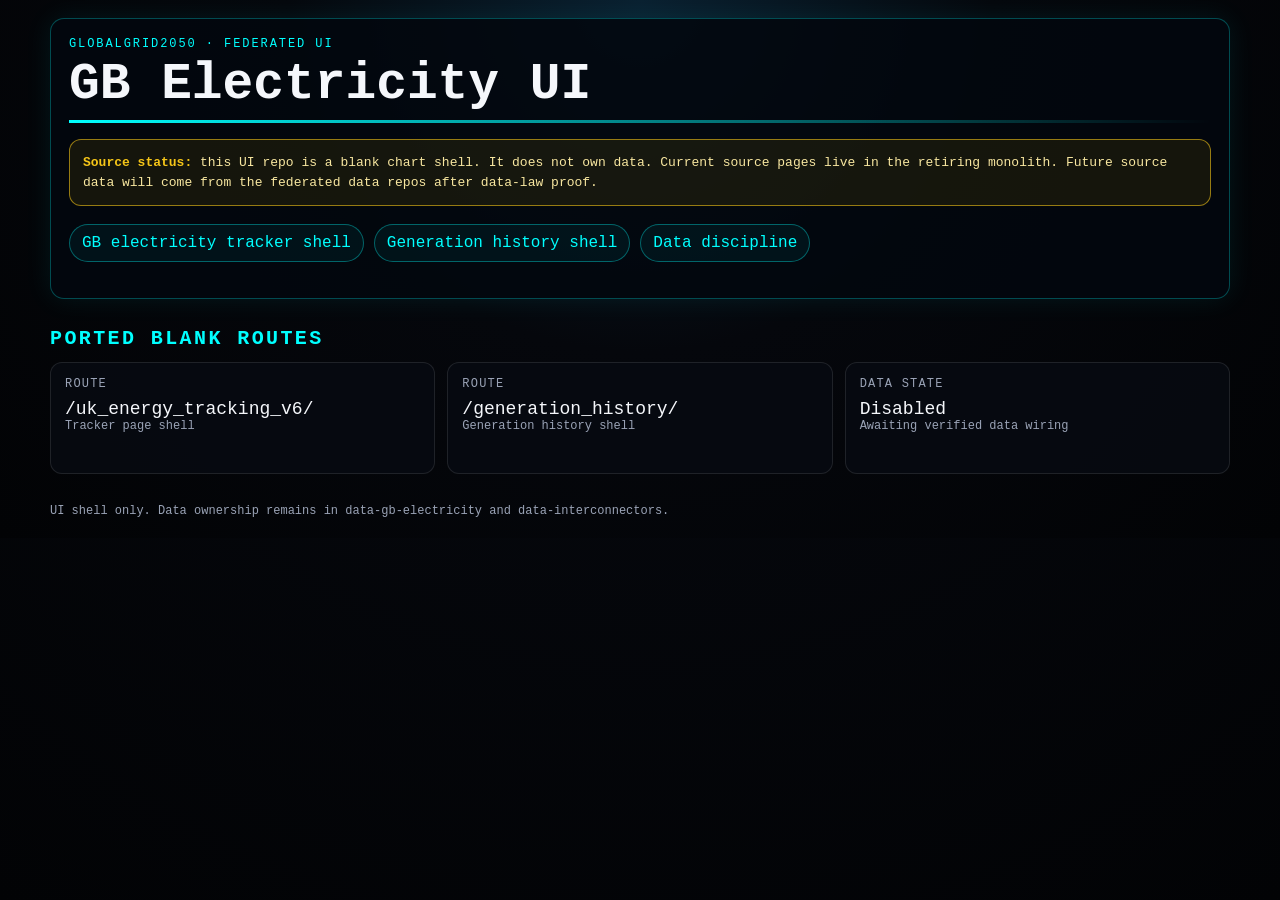
<file: index.html>
<!doctype html><html lang="en"><head><meta charset="utf-8"><meta name="viewport" content="width=device-width,initial-scale=1"><title>GB Electricity UI</title><link rel="stylesheet" href="assets/app.css"></head><body><main class="shell"><header class="hero"><div class="subtitle">GLOBALGRID2050 · FEDERATED UI</div><h1 class="title">GB Electricity UI</h1><div class="rule"></div><div class="source-box"><strong>Source status:</strong> this UI repo is a blank chart shell. It does not own data. Current source pages live in the retiring monolith. Future source data will come from the federated data repos after data-law proof.</div><nav class="nav"><a href="uk_energy_tracking_v6/">GB electricity tracker shell</a><a href="uk_energy_tracking_v6/generation_history/">Generation history shell</a><a href="https://github.com/Ventusltd/globalgrid2050-hompage/blob/main/DATA_DISCIPLINE.md">Data discipline</a></nav></header><section><h2 class="section-title">Ported blank routes</h2><div class="grid"><div class="card"><div class="label">Route</div><div class="value" style="font-size:18px">/uk_energy_tracking_v6/</div><div class="unit">Tracker page shell</div></div><div class="card"><div class="label">Route</div><div class="value" style="font-size:18px">/generation_history/</div><div class="unit">Generation history shell</div></div><div class="card"><div class="label">Data state</div><div class="value" style="font-size:18px">Disabled</div><div class="unit">Awaiting verified data wiring</div></div></div></section><footer class="footer">UI shell only. Data ownership remains in data-gb-electricity and data-interconnectors.</footer></main></body></html>
</file>
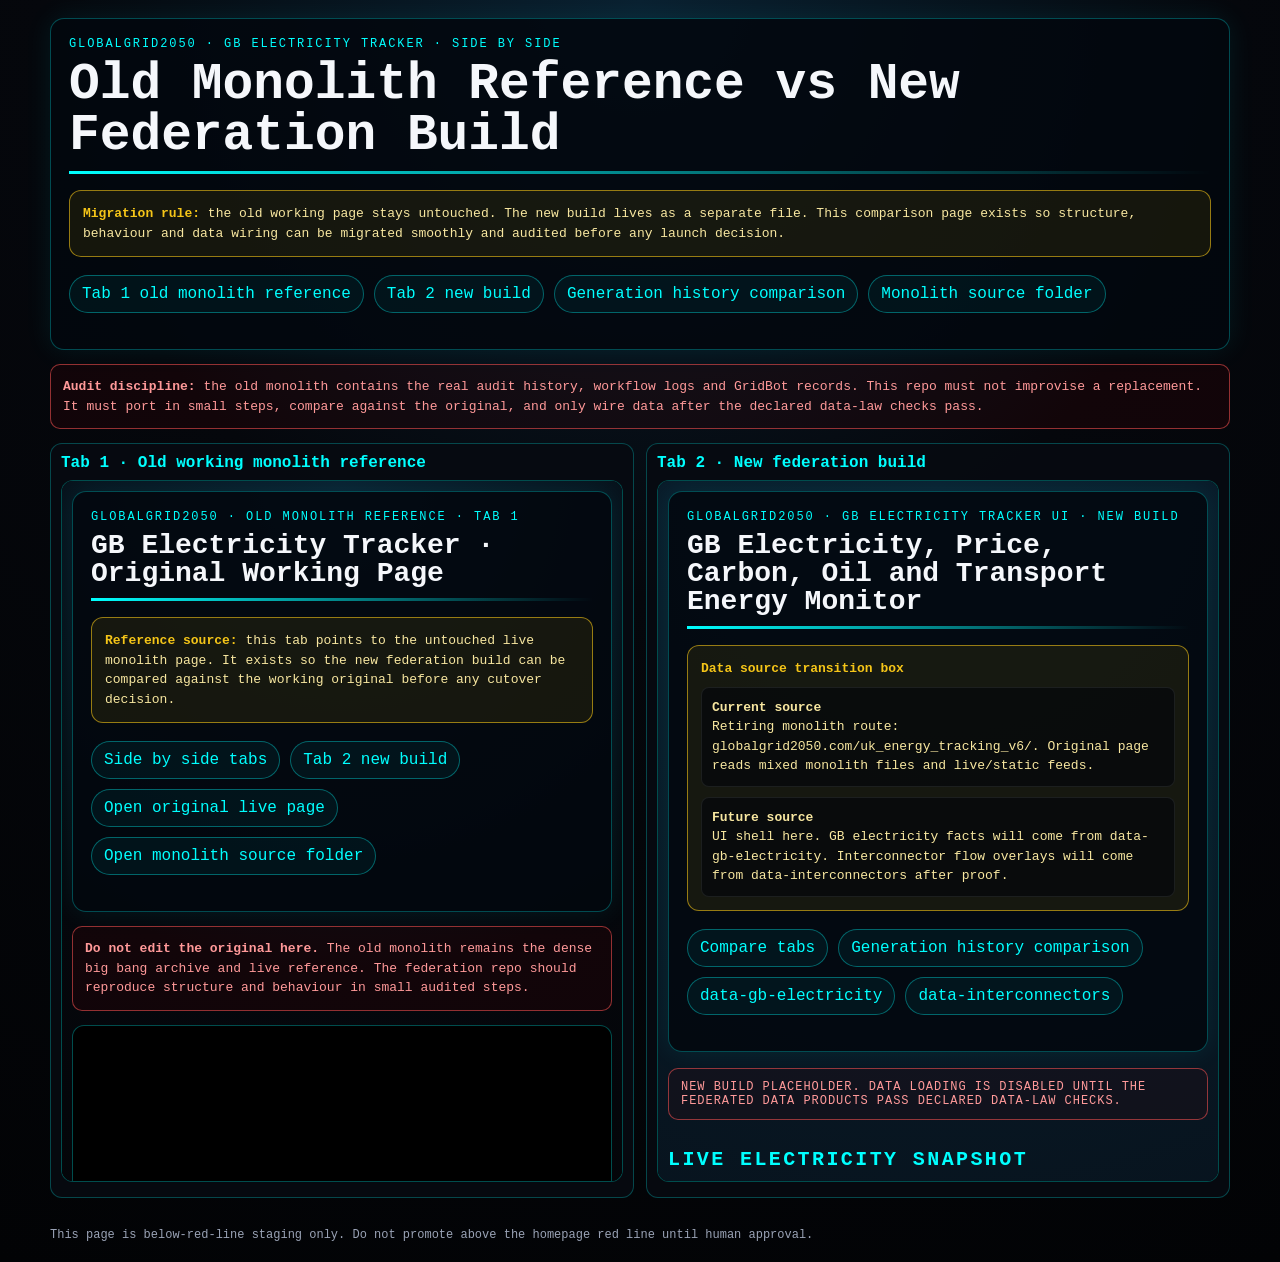
<file: uk_energy_tracking_v6/index.html>
<!doctype html>
<html lang="en">
<head>
<meta charset="utf-8">
<meta name="viewport" content="width=device-width,initial-scale=1">
<title>GB Electricity Tracker · Compare</title>
<link rel="stylesheet" href="../assets/app.css">
<style>.compare-grid{display:grid;grid-template-columns:1fr 1fr;gap:12px}.compare-frame{width:100%;height:78vh;border:1px solid rgba(0,255,255,.3);border-radius:12px;background:#000}.compare-card{border:1px solid rgba(0,255,255,.25);border-radius:12px;padding:10px;background:rgba(7,11,18,.88)}.compare-card h2{color:#00ffff;margin:0 0 8px;font-size:16px}.audit-note{border:1px solid rgba(255,85,85,.55);background:rgba(80,0,0,.18);color:#ff9999;border-radius:10px;padding:12px;margin:14px 0;font-size:13px;line-height:1.5}@media(max-width:1000px){.compare-grid{grid-template-columns:1fr}.compare-frame{height:72vh}}</style>
</head>
<body>
<main class="shell">
<header class="hero">
<div class="subtitle">GLOBALGRID2050 · GB ELECTRICITY TRACKER · SIDE BY SIDE</div>
<h1 class="title">Old Monolith Reference vs New Federation Build</h1>
<div class="rule"></div>
<div class="source-box"><strong>Migration rule:</strong> the old working page stays untouched. The new build lives as a separate file. This comparison page exists so structure, behaviour and data wiring can be migrated smoothly and audited before any launch decision.</div>
<nav class="nav"><a href="monolith-reference.html">Tab 1 old monolith reference</a><a href="new-build.html">Tab 2 new build</a><a href="generation_history/">Generation history comparison</a><a href="https://github.com/Ventusltd/globalgrid2050/tree/main/uk_energy_tracking_v6">Monolith source folder</a></nav>
</header>
<div class="audit-note"><strong>Audit discipline:</strong> the old monolith contains the real audit history, workflow logs and GridBot records. This repo must not improvise a replacement. It must port in small steps, compare against the original, and only wire data after the declared data-law checks pass.</div>
<section class="compare-grid">
  <div class="compare-card"><h2>Tab 1 · Old working monolith reference</h2><iframe class="compare-frame" src="monolith-reference.html" title="Old monolith reference"></iframe></div>
  <div class="compare-card"><h2>Tab 2 · New federation build</h2><iframe class="compare-frame" src="new-build.html" title="New federation build"></iframe></div>
</section>
<footer class="footer">This page is below-red-line staging only. Do not promote above the homepage red line until human approval.</footer>
</main>
</body>
</html>
</file>
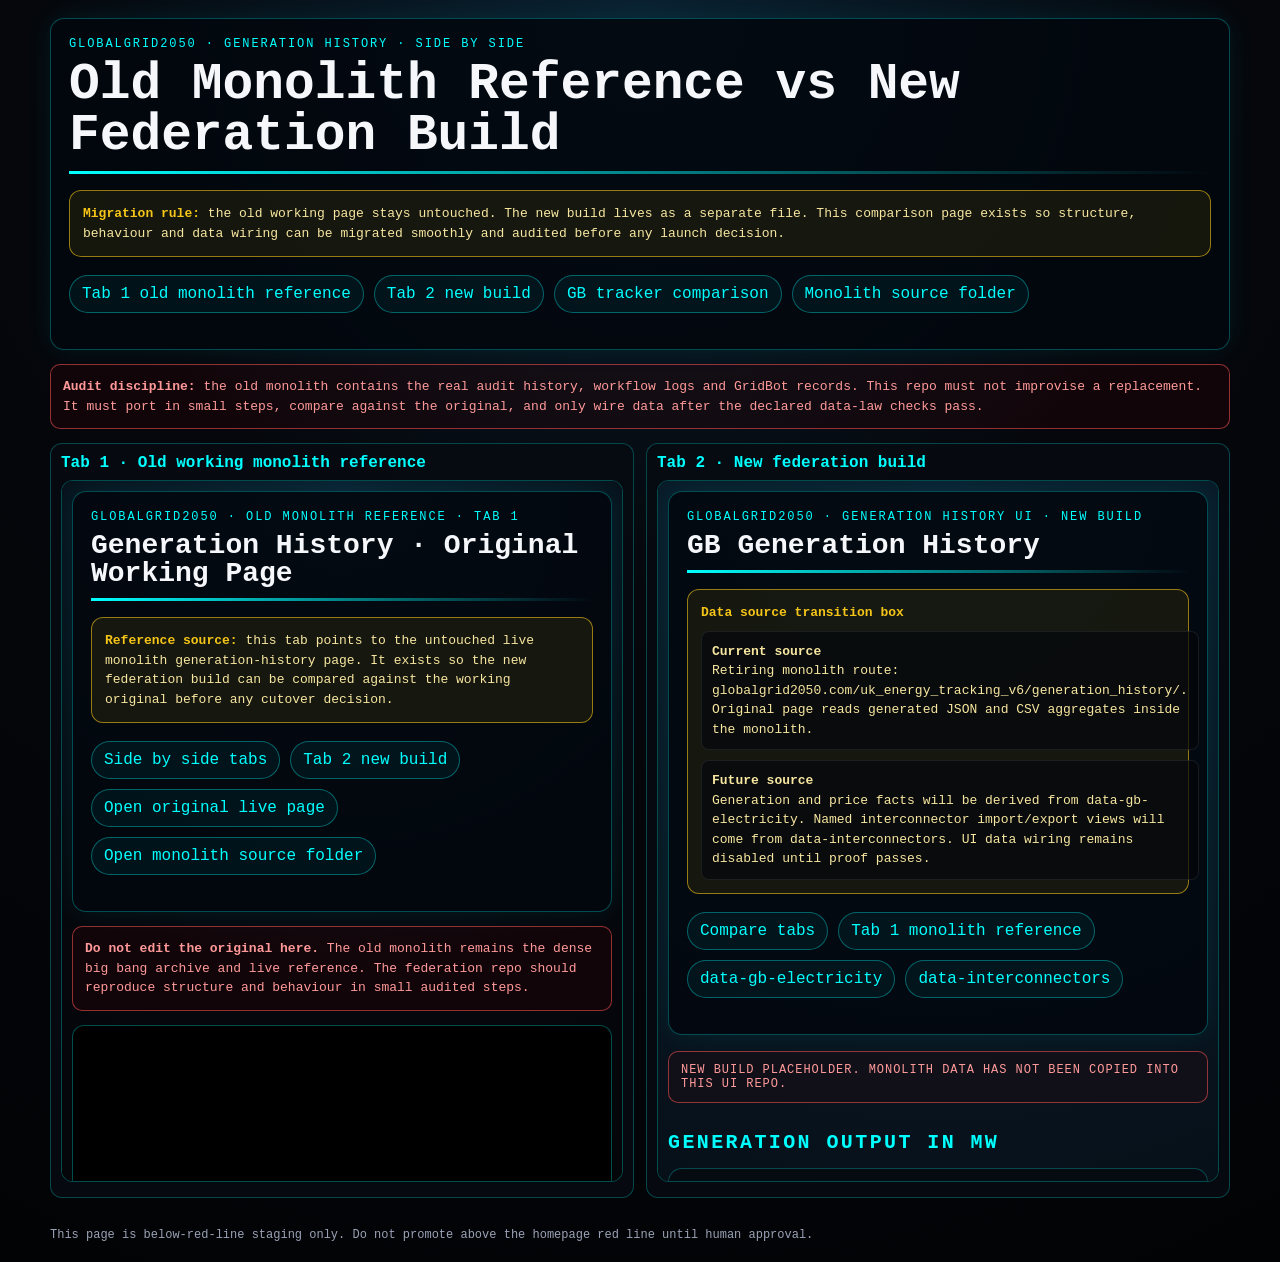
<file: uk_energy_tracking_v6/generation_history/index.html>
<!doctype html>
<html lang="en">
<head>
<meta charset="utf-8">
<meta name="viewport" content="width=device-width,initial-scale=1">
<title>Generation History · Compare</title>
<link rel="stylesheet" href="../../assets/app.css">
<style>.compare-grid{display:grid;grid-template-columns:1fr 1fr;gap:12px}.compare-frame{width:100%;height:78vh;border:1px solid rgba(0,255,255,.3);border-radius:12px;background:#000}.compare-card{border:1px solid rgba(0,255,255,.25);border-radius:12px;padding:10px;background:rgba(7,11,18,.88)}.compare-card h2{color:#00ffff;margin:0 0 8px;font-size:16px}.audit-note{border:1px solid rgba(255,85,85,.55);background:rgba(80,0,0,.18);color:#ff9999;border-radius:10px;padding:12px;margin:14px 0;font-size:13px;line-height:1.5}@media(max-width:1000px){.compare-grid{grid-template-columns:1fr}.compare-frame{height:72vh}}</style>
</head>
<body>
<main class="shell">
<header class="hero">
<div class="subtitle">GLOBALGRID2050 · GENERATION HISTORY · SIDE BY SIDE</div>
<h1 class="title">Old Monolith Reference vs New Federation Build</h1>
<div class="rule"></div>
<div class="source-box"><strong>Migration rule:</strong> the old working page stays untouched. The new build lives as a separate file. This comparison page exists so structure, behaviour and data wiring can be migrated smoothly and audited before any launch decision.</div>
<nav class="nav"><a href="monolith-reference.html">Tab 1 old monolith reference</a><a href="new-build.html">Tab 2 new build</a><a href="../">GB tracker comparison</a><a href="https://github.com/Ventusltd/globalgrid2050/tree/main/uk_energy_tracking_v6/generation_history">Monolith source folder</a></nav>
</header>
<div class="audit-note"><strong>Audit discipline:</strong> the old monolith contains the real audit history, workflow logs and GridBot records. This repo must not improvise a replacement. It must port in small steps, compare against the original, and only wire data after the declared data-law checks pass.</div>
<section class="compare-grid">
  <div class="compare-card"><h2>Tab 1 · Old working monolith reference</h2><iframe class="compare-frame" src="monolith-reference.html" title="Old monolith reference"></iframe></div>
  <div class="compare-card"><h2>Tab 2 · New federation build</h2><iframe class="compare-frame" src="new-build.html" title="New federation build"></iframe></div>
</section>
<footer class="footer">This page is below-red-line staging only. Do not promote above the homepage red line until human approval.</footer>
</main>
</body>
</html>
</file>
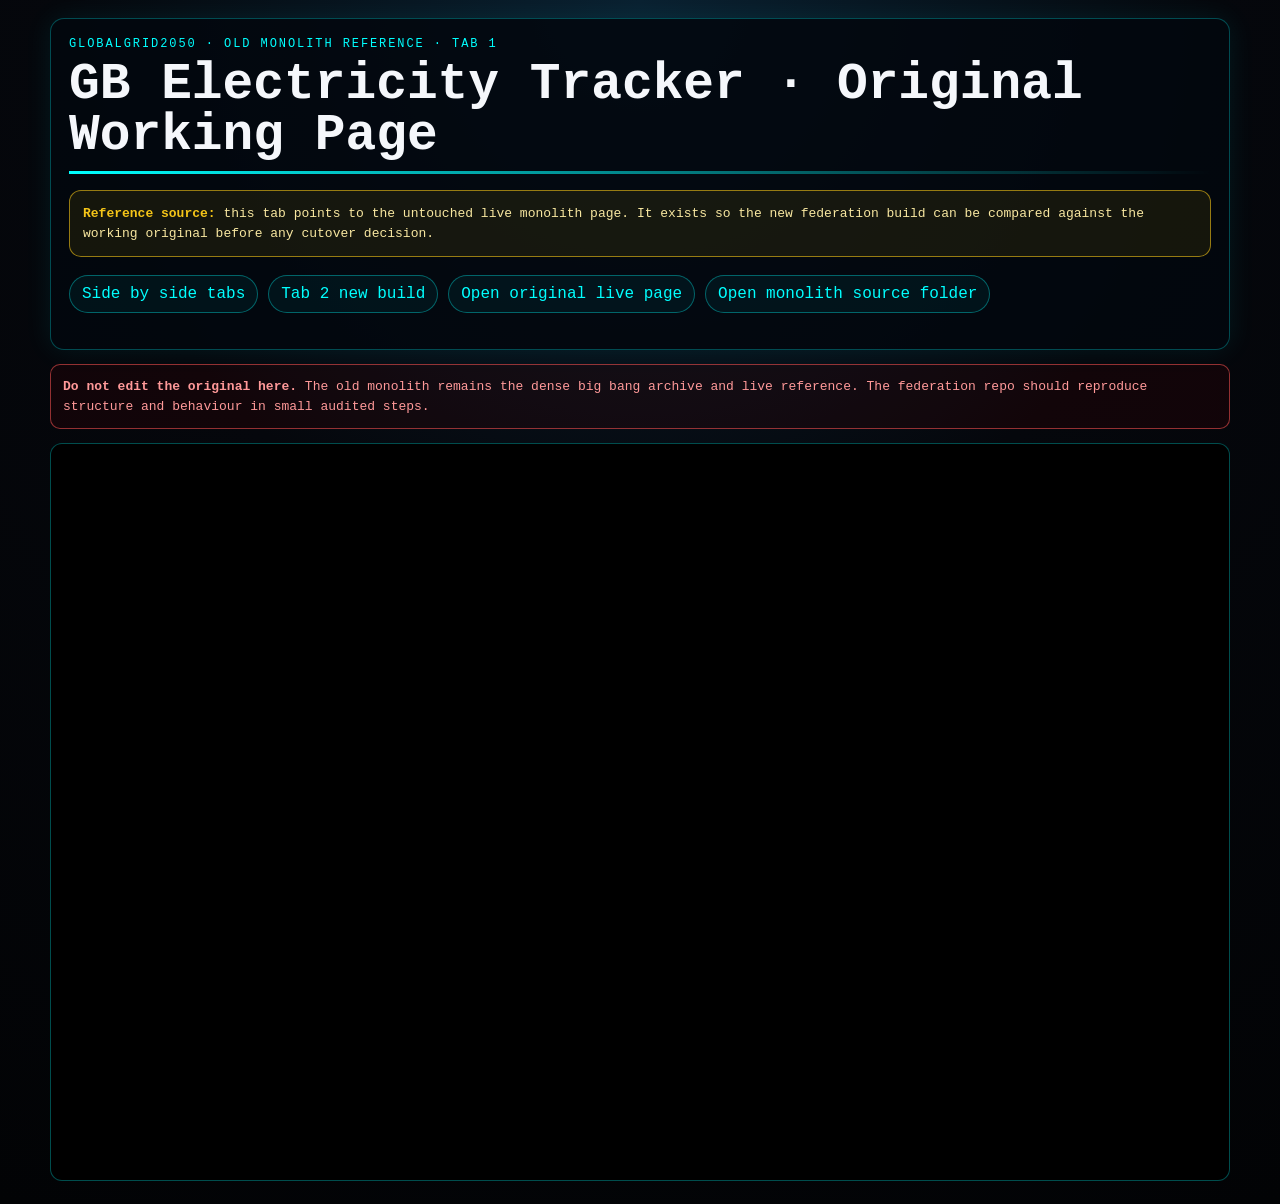
<file: uk_energy_tracking_v6/monolith-reference.html>
<!doctype html>
<html lang="en">
<head>
<meta charset="utf-8">
<meta name="viewport" content="width=device-width,initial-scale=1">
<title>Monolith Reference · GB Electricity Tracker</title>
<link rel="stylesheet" href="../assets/app.css">
<style>.frame{width:100%;height:82vh;border:1px solid rgba(0,255,255,.3);border-radius:12px;background:#000}.note{border:1px solid rgba(255,85,85,.55);background:rgba(80,0,0,.18);color:#ff9999;border-radius:10px;padding:12px;margin:14px 0;font-size:13px;line-height:1.5}</style>
</head>
<body>
<main class="shell">
<header class="hero">
<div class="subtitle">GLOBALGRID2050 · OLD MONOLITH REFERENCE · TAB 1</div>
<h1 class="title">GB Electricity Tracker · Original Working Page</h1>
<div class="rule"></div>
<div class="source-box"><strong>Reference source:</strong> this tab points to the untouched live monolith page. It exists so the new federation build can be compared against the working original before any cutover decision.</div>
<nav class="nav"><a href="./">Side by side tabs</a><a href="new-build.html">Tab 2 new build</a><a href="https://globalgrid2050.com/uk_energy_tracking_v6/">Open original live page</a><a href="https://github.com/Ventusltd/globalgrid2050/tree/main/uk_energy_tracking_v6">Open monolith source folder</a></nav>
</header>
<div class="note"><strong>Do not edit the original here.</strong> The old monolith remains the dense big bang archive and live reference. The federation repo should reproduce structure and behaviour in small audited steps.</div>
<iframe class="frame" src="https://globalgrid2050.com/uk_energy_tracking_v6/" title="Original monolith GB electricity tracker"></iframe>
</main>
</body>
</html>
</file>
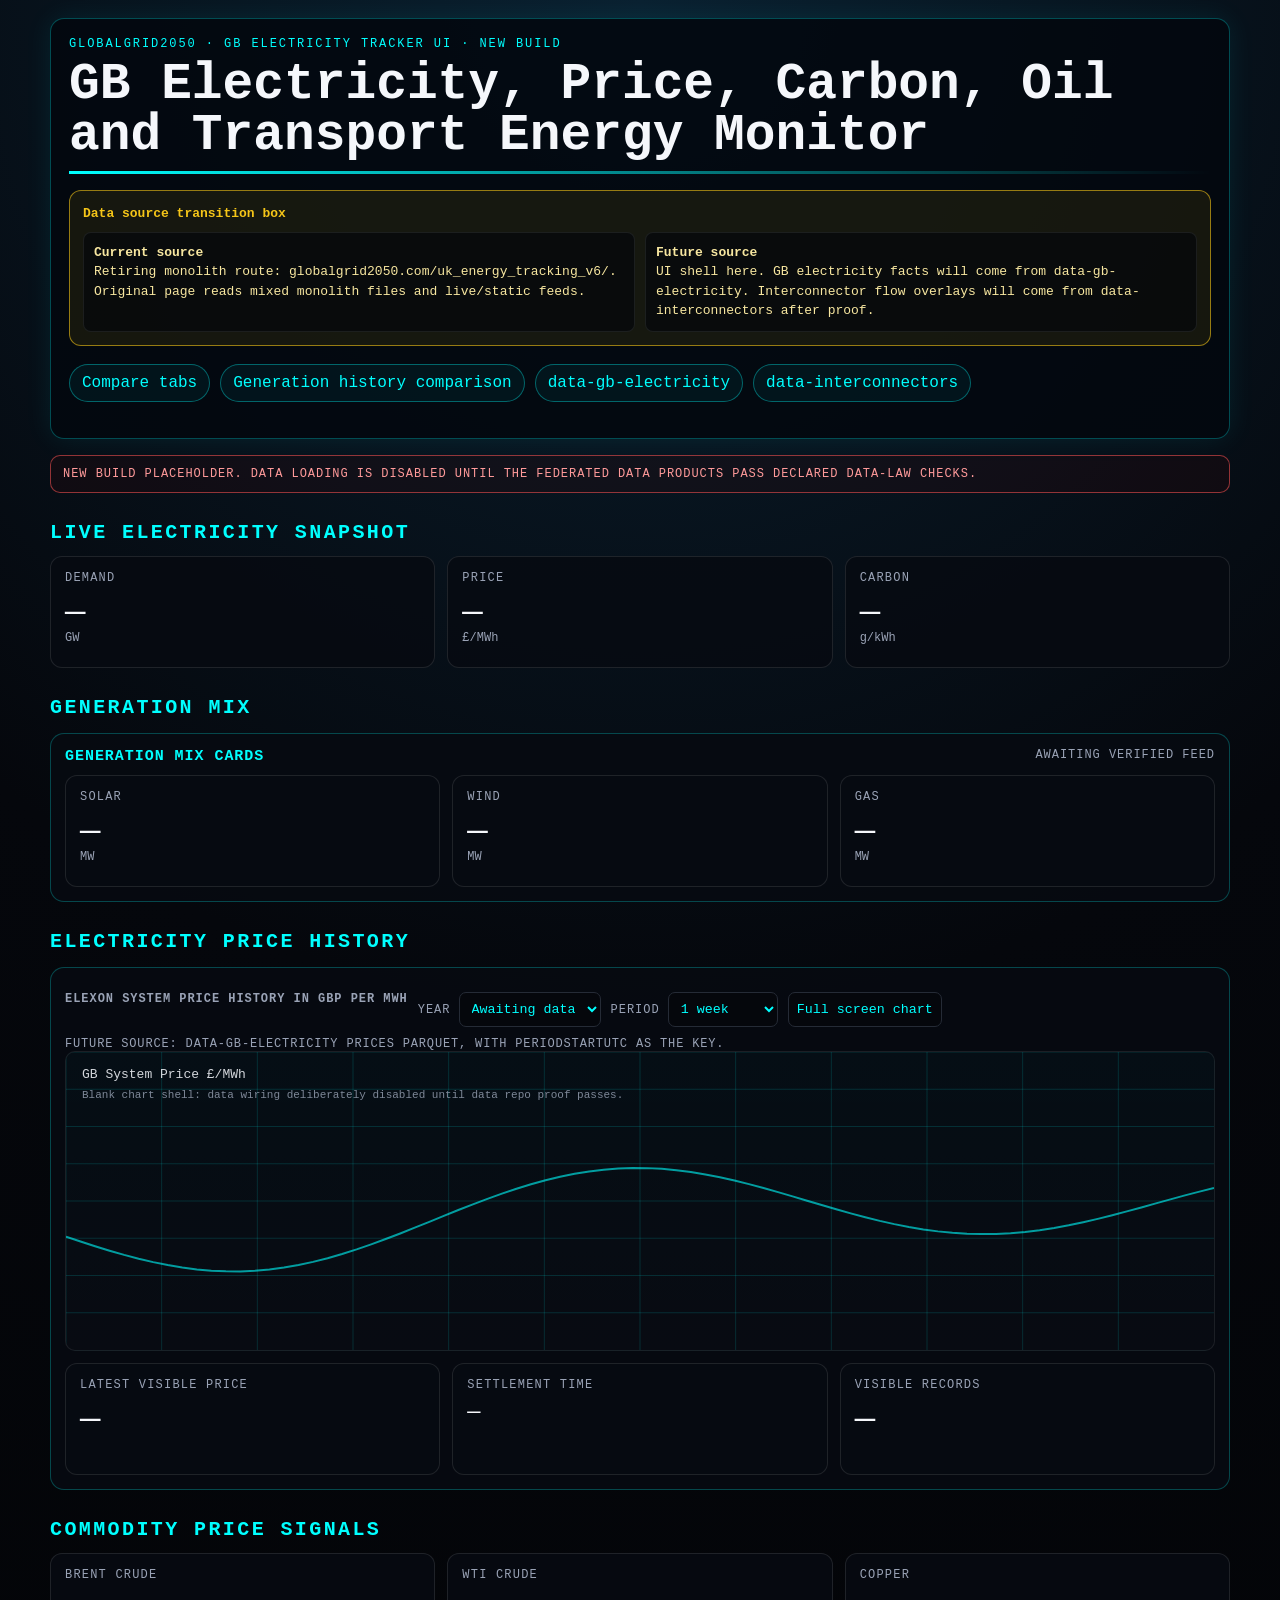
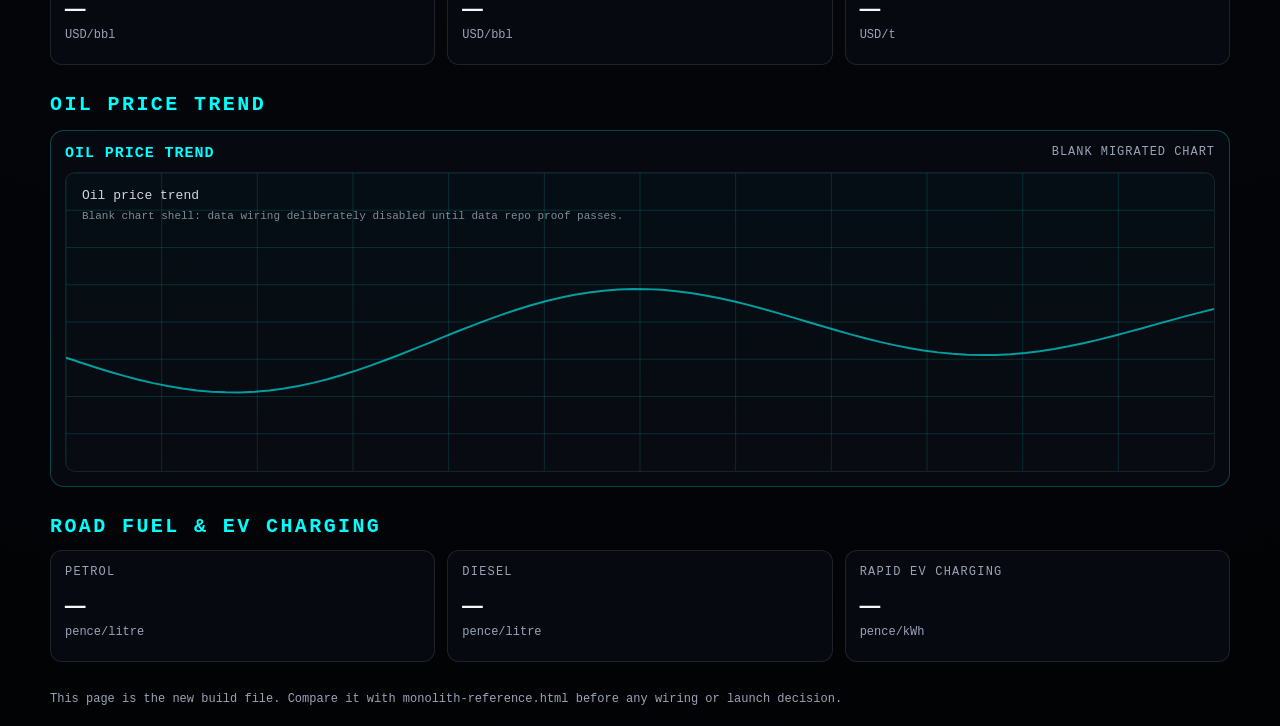
<file: uk_energy_tracking_v6/new-build.html>
<!doctype html><html lang="en"><head><meta charset="utf-8"><meta name="viewport" content="width=device-width,initial-scale=1"><title>GB Electricity Tracker UI Shell</title><link rel="stylesheet" href="../assets/app.css"></head><body><main class="shell"><header class="hero"><div class="subtitle">GLOBALGRID2050 · GB ELECTRICITY TRACKER UI · NEW BUILD</div><h1 class="title">GB Electricity, Price, Carbon, Oil and Transport Energy Monitor</h1><div class="rule"></div><div class="source-box"><strong>Data source transition box</strong><div class="source-grid"><div class="source-card"><b>Current source</b><br>Retiring monolith route: globalgrid2050.com/uk_energy_tracking_v6/. Original page reads mixed monolith files and live/static feeds.</div><div class="source-card"><b>Future source</b><br>UI shell here. GB electricity facts will come from data-gb-electricity. Interconnector flow overlays will come from data-interconnectors after proof.</div></div></div><nav class="nav"><a href="./">Compare tabs</a><a href="generation_history/">Generation history comparison</a><a href="https://github.com/Ventusltd/data-gb-electricity">data-gb-electricity</a><a href="https://github.com/Ventusltd/data-interconnectors">data-interconnectors</a></nav></header><div class="status">New build placeholder. Data loading is disabled until the federated data products pass declared data-law checks.</div><section><h2 class="section-title">Live electricity snapshot</h2><div class="grid"><div class="card"><div class="label">Demand</div><div class="value">—</div><div class="unit">GW</div></div><div class="card"><div class="label">Price</div><div class="value">—</div><div class="unit">£/MWh</div></div><div class="card"><div class="label">Carbon</div><div class="value">—</div><div class="unit">g/kWh</div></div></div></section><section><h2 class="section-title">Generation Mix</h2><div class="chart-panel"><div class="chart-head"><strong>Generation mix cards</strong><span>awaiting verified feed</span></div><div class="grid"><div class="card"><div class="label">Solar</div><div class="value">—</div><div class="unit">MW</div></div><div class="card"><div class="label">Wind</div><div class="value">—</div><div class="unit">MW</div></div><div class="card"><div class="label">Gas</div><div class="value">—</div><div class="unit">MW</div></div></div></div></section><section><h2 class="section-title">Electricity Price History</h2><div class="chart-panel"><div class="controls"><strong>Elexon System Price history in GBP per MWh</strong><label>Year <select><option>Awaiting data</option></select></label><label>Period <select><option>1 week</option><option>1 month</option><option>12 months</option></select></label><button type="button">Full screen chart</button></div><div class="empty-note">Future source: data-gb-electricity prices Parquet, with periodStartUTC as the key.</div><div class="chart-placeholder"><canvas id="price-history-canvas" data-blank-chart="GB System Price £/MWh"></canvas></div><div class="grid" style="margin-top:12px"><div class="card"><div class="label">Latest visible price</div><div class="value">—</div></div><div class="card"><div class="label">Settlement time</div><div class="value" style="font-size:22px">—</div></div><div class="card"><div class="label">Visible records</div><div class="value">—</div></div></div></div></section><section><h2 class="section-title">Commodity Price Signals</h2><div class="grid"><div class="card"><div class="label">Brent crude</div><div class="value">—</div><div class="unit">USD/bbl</div></div><div class="card"><div class="label">WTI crude</div><div class="value">—</div><div class="unit">USD/bbl</div></div><div class="card"><div class="label">Copper</div><div class="value">—</div><div class="unit">USD/t</div></div></div></section><section><h2 class="section-title">Oil Price Trend</h2><div class="chart-panel"><div class="chart-head"><strong>Oil Price Trend</strong><span>blank migrated chart</span></div><div class="chart-placeholder"><canvas id="oil-trend-canvas" data-blank-chart="Oil price trend"></canvas></div></div></section><section><h2 class="section-title">Road Fuel & EV Charging</h2><div class="grid"><div class="card"><div class="label">Petrol</div><div class="value">—</div><div class="unit">pence/litre</div></div><div class="card"><div class="label">Diesel</div><div class="value">—</div><div class="unit">pence/litre</div></div><div class="card"><div class="label">Rapid EV charging</div><div class="value">—</div><div class="unit">pence/kWh</div></div></div></section><footer class="footer">This page is the new build file. Compare it with monolith-reference.html before any wiring or launch decision.</footer></main><script src="../assets/blank-charts.js"></script></body></html>
</file>
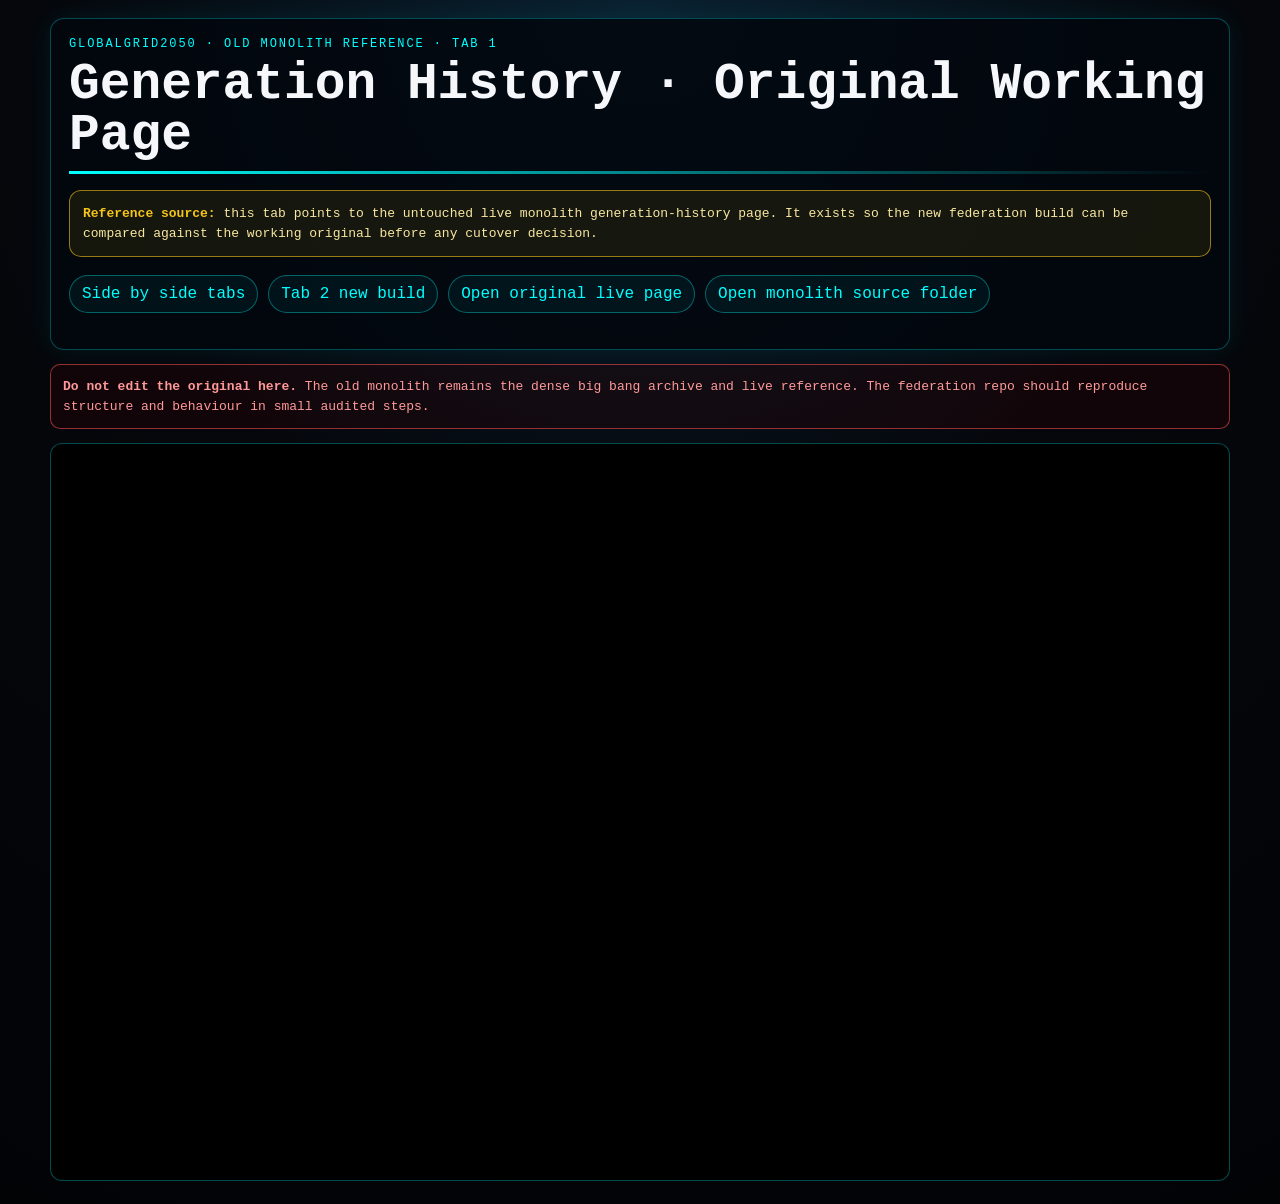
<file: uk_energy_tracking_v6/generation_history/monolith-reference.html>
<!doctype html>
<html lang="en">
<head>
<meta charset="utf-8">
<meta name="viewport" content="width=device-width,initial-scale=1">
<title>Monolith Reference · Generation History</title>
<link rel="stylesheet" href="../../assets/app.css">
<style>.frame{width:100%;height:82vh;border:1px solid rgba(0,255,255,.3);border-radius:12px;background:#000}.note{border:1px solid rgba(255,85,85,.55);background:rgba(80,0,0,.18);color:#ff9999;border-radius:10px;padding:12px;margin:14px 0;font-size:13px;line-height:1.5}</style>
</head>
<body>
<main class="shell">
<header class="hero">
<div class="subtitle">GLOBALGRID2050 · OLD MONOLITH REFERENCE · TAB 1</div>
<h1 class="title">Generation History · Original Working Page</h1>
<div class="rule"></div>
<div class="source-box"><strong>Reference source:</strong> this tab points to the untouched live monolith generation-history page. It exists so the new federation build can be compared against the working original before any cutover decision.</div>
<nav class="nav"><a href="./">Side by side tabs</a><a href="new-build.html">Tab 2 new build</a><a href="https://globalgrid2050.com/uk_energy_tracking_v6/generation_history/">Open original live page</a><a href="https://github.com/Ventusltd/globalgrid2050/tree/main/uk_energy_tracking_v6/generation_history">Open monolith source folder</a></nav>
</header>
<div class="note"><strong>Do not edit the original here.</strong> The old monolith remains the dense big bang archive and live reference. The federation repo should reproduce structure and behaviour in small audited steps.</div>
<iframe class="frame" src="https://globalgrid2050.com/uk_energy_tracking_v6/generation_history/" title="Original monolith generation history"></iframe>
</main>
</body>
</html>
</file>
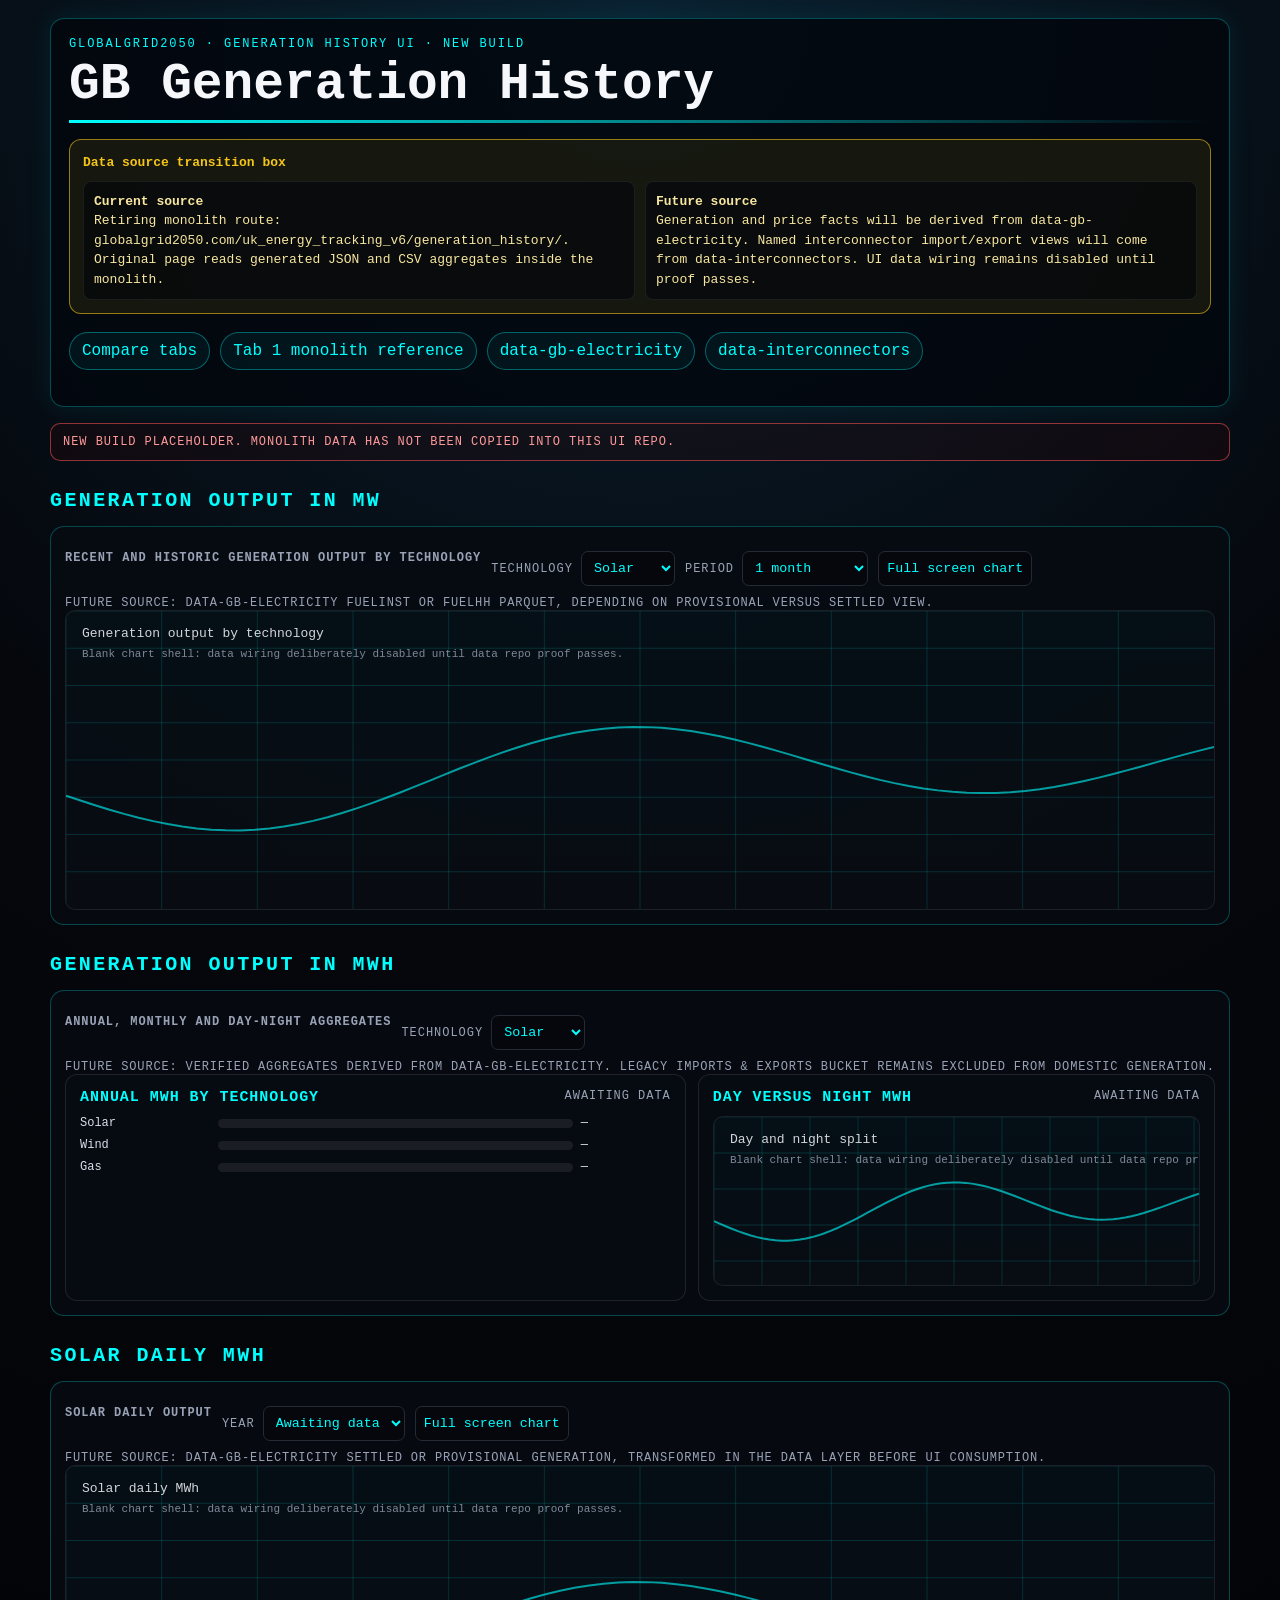
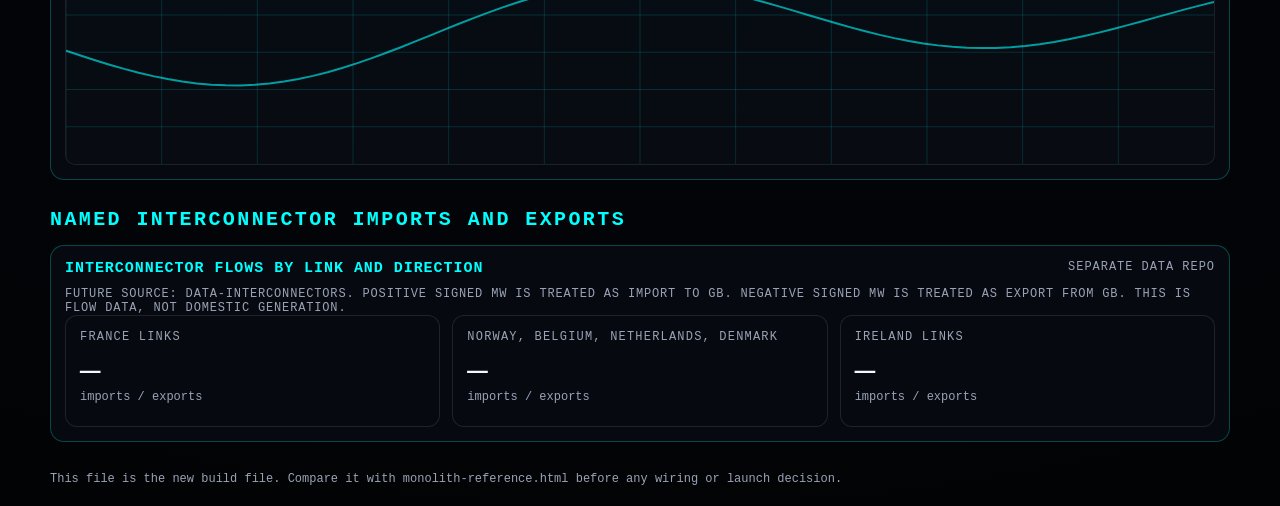
<file: uk_energy_tracking_v6/generation_history/new-build.html>
<!doctype html><html lang="en"><head><meta charset="utf-8"><meta name="viewport" content="width=device-width,initial-scale=1"><title>Generation History UI Shell · New Build</title><link rel="stylesheet" href="../../assets/app.css"></head><body><main class="shell"><header class="hero"><div class="subtitle">GLOBALGRID2050 · GENERATION HISTORY UI · NEW BUILD</div><h1 class="title">GB Generation History</h1><div class="rule"></div><div class="source-box"><strong>Data source transition box</strong><div class="source-grid"><div class="source-card"><b>Current source</b><br>Retiring monolith route: globalgrid2050.com/uk_energy_tracking_v6/generation_history/. Original page reads generated JSON and CSV aggregates inside the monolith.</div><div class="source-card"><b>Future source</b><br>Generation and price facts will be derived from data-gb-electricity. Named interconnector import/export views will come from data-interconnectors. UI data wiring remains disabled until proof passes.</div></div></div><nav class="nav"><a href="./">Compare tabs</a><a href="monolith-reference.html">Tab 1 monolith reference</a><a href="https://github.com/Ventusltd/data-gb-electricity">data-gb-electricity</a><a href="https://github.com/Ventusltd/data-interconnectors">data-interconnectors</a></nav></header><div class="status">New build placeholder. Monolith data has not been copied into this UI repo.</div><section><h2 class="section-title">Generation output in MW</h2><div class="chart-panel"><div class="controls"><strong>Recent and historic generation output by technology</strong><label>Technology <select><option>Solar</option><option>Wind</option><option>Gas</option><option>Nuclear</option></select></label><label>Period <select><option>1 month</option><option>12 months</option><option>5 years</option><option>All history</option></select></label><button type="button">Full screen chart</button></div><div class="empty-note">Future source: data-gb-electricity FUELINST or FUELHH Parquet, depending on provisional versus settled view.</div><div class="chart-placeholder"><canvas id="generation-history-canvas" data-blank-chart="Generation output by technology"></canvas></div></div></section><section><h2 class="section-title">Generation output in MWh</h2><div class="chart-panel"><div class="controls"><strong>Annual, monthly and day-night aggregates</strong><label>Technology <select><option>Solar</option><option>Wind</option><option>Gas</option><option>Nuclear</option></select></label></div><div class="empty-note">Future source: verified aggregates derived from data-gb-electricity. Legacy Imports & Exports bucket remains excluded from domestic generation.</div><div class="two"><div class="card bars"><div class="chart-head"><strong>Annual MWh by technology</strong><span>awaiting data</span></div><div class="row"><div>Solar</div><div class="track"><i></i></div><div>—</div></div><div class="row"><div>Wind</div><div class="track"><i></i></div><div>—</div></div><div class="row"><div>Gas</div><div class="track"><i></i></div><div>—</div></div></div><div class="card"><div class="chart-head"><strong>Day versus night MWh</strong><span>awaiting data</span></div><div class="chart-placeholder" style="height:170px"><canvas id="day-night-canvas" data-blank-chart="Day and night split"></canvas></div></div></div></div></section><section><h2 class="section-title">Solar daily MWh</h2><div class="chart-panel"><div class="controls"><strong>Solar daily output</strong><label>Year <select><option>Awaiting data</option></select></label><button type="button">Full screen chart</button></div><div class="empty-note">Future source: data-gb-electricity settled or provisional generation, transformed in the data layer before UI consumption.</div><div class="chart-placeholder"><canvas id="solar-daily-mwh-canvas" data-blank-chart="Solar daily MWh"></canvas></div></div></section><section><h2 class="section-title">Named interconnector imports and exports</h2><div class="chart-panel"><div class="chart-head"><strong>Interconnector flows by link and direction</strong><span>separate data repo</span></div><div class="empty-note">Future source: data-interconnectors. Positive signed MW is treated as import to GB. Negative signed MW is treated as export from GB. This is flow data, not domestic generation.</div><div class="grid"><div class="card"><div class="label">France links</div><div class="value">—</div><div class="unit">imports / exports</div></div><div class="card"><div class="label">Norway, Belgium, Netherlands, Denmark</div><div class="value">—</div><div class="unit">imports / exports</div></div><div class="card"><div class="label">Ireland links</div><div class="value">—</div><div class="unit">imports / exports</div></div></div></div></section><footer class="footer">This file is the new build file. Compare it with monolith-reference.html before any wiring or launch decision.</footer></main><script src="../../assets/blank-charts.js"></script></body></html>
</file>
<file: assets/app.css>
:root{--bg:#05070c;--panel:#070b12;--panel2:#0a111c;--cyan:#00ffff;--muted:#9aa3b6;--text:#f5f7fb;--line:#252b36;--warn:#ff5555;--green:#00ff88;--amber:#f5c518}*{box-sizing:border-box}html,body{margin:0;min-height:100%;background:radial-gradient(circle at top,#0a2030 0,#05070c 42%,#020305 100%);color:var(--text);font-family:Courier New,Courier,monospace}body{padding:18px}.shell{max-width:1180px;margin:0 auto}.hero{border:1px solid rgba(0,255,255,.28);border-radius:14px;background:rgba(3,8,14,.86);padding:18px;box-shadow:0 0 28px rgba(0,255,255,.08)}.subtitle{color:var(--cyan);font-size:12px;letter-spacing:.16em;text-transform:uppercase}.title{font-size:clamp(28px,4vw,52px);line-height:1;margin:8px 0 10px}.rule{height:3px;background:linear-gradient(90deg,var(--cyan),transparent);margin:10px 0 16px}.source-box{border:1px solid rgba(245,197,24,.58);background:rgba(245,197,24,.08);border-radius:12px;padding:13px;margin:14px 0;color:#f8e7a0;font-size:13px;line-height:1.5}.source-box strong{color:var(--amber)}.source-grid{display:grid;grid-template-columns:1fr 1fr;gap:10px;margin-top:8px}.source-card{border:1px solid rgba(255,255,255,.08);border-radius:8px;padding:10px;background:rgba(5,7,12,.72)}a{color:var(--cyan)}.nav{display:flex;gap:10px;flex-wrap:wrap;margin:18px 0}.nav a{border:1px solid rgba(0,255,255,.35);border-radius:999px;padding:9px 12px;text-decoration:none;background:rgba(0,255,255,.05)}.status{margin:16px 0;padding:11px 12px;border:1px solid rgba(255,85,85,.55);border-radius:10px;color:#ff9a9a;background:rgba(80,0,0,.14);text-transform:uppercase;letter-spacing:.08em;font-size:12px}.section-title{color:var(--cyan);font-size:20px;letter-spacing:.12em;text-transform:uppercase;margin:28px 0 12px}.grid{display:grid;grid-template-columns:repeat(3,minmax(0,1fr));gap:12px}.card{border:1px solid rgba(255,255,255,.1);border-radius:12px;background:rgba(7,11,18,.88);padding:14px;min-height:112px}.label{color:var(--muted);font-size:12px;text-transform:uppercase;letter-spacing:.1em}.value{font-size:34px;margin-top:8px}.unit{color:var(--muted);font-size:12px}.chart-panel{border:1px solid rgba(0,255,255,.25);border-radius:14px;background:rgba(7,11,18,.88);padding:14px;margin:14px 0}.chart-head{display:flex;justify-content:space-between;gap:12px;align-items:flex-start;color:var(--muted);font-size:12px;text-transform:uppercase;letter-spacing:.08em;margin-bottom:10px}.chart-head strong{color:var(--cyan);font-size:15px}.chart-placeholder{height:300px;border:1px solid rgba(255,255,255,.08);border-radius:10px;background:linear-gradient(180deg,rgba(0,255,255,.025),rgba(255,255,255,.01));position:relative;overflow:hidden}.chart-placeholder canvas{width:100%;height:100%;display:block}.empty-note{color:var(--muted);font-size:12px;text-transform:uppercase;letter-spacing:.07em;margin-top:10px}.controls{display:flex;gap:10px;flex-wrap:wrap;margin:10px 0;color:var(--muted);font-size:12px;text-transform:uppercase;letter-spacing:.08em}.controls select,.controls input,.controls button{background:#05070c;color:var(--cyan);border:1px solid var(--line);border-radius:7px;padding:8px;font-family:inherit}.two{display:grid;grid-template-columns:1.2fr 1fr;gap:12px}.bars .row{display:grid;grid-template-columns:130px 1fr 90px;gap:8px;align-items:center;margin:8px 0;color:#d8deeb;font-size:12px}.track{height:9px;background:rgba(255,255,255,.08);border-radius:999px;overflow:hidden}.track i{display:block;height:100%;width:0;background:var(--cyan)}.footer{margin:28px 0 0;color:var(--muted);font-size:12px;line-height:1.5}@media(max-width:800px){body{padding:10px}.source-grid,.grid,.two{grid-template-columns:1fr}.chart-placeholder{height:260px}.bars .row{grid-template-columns:92px 1fr 76px}.value{font-size:28px}}
</file>
